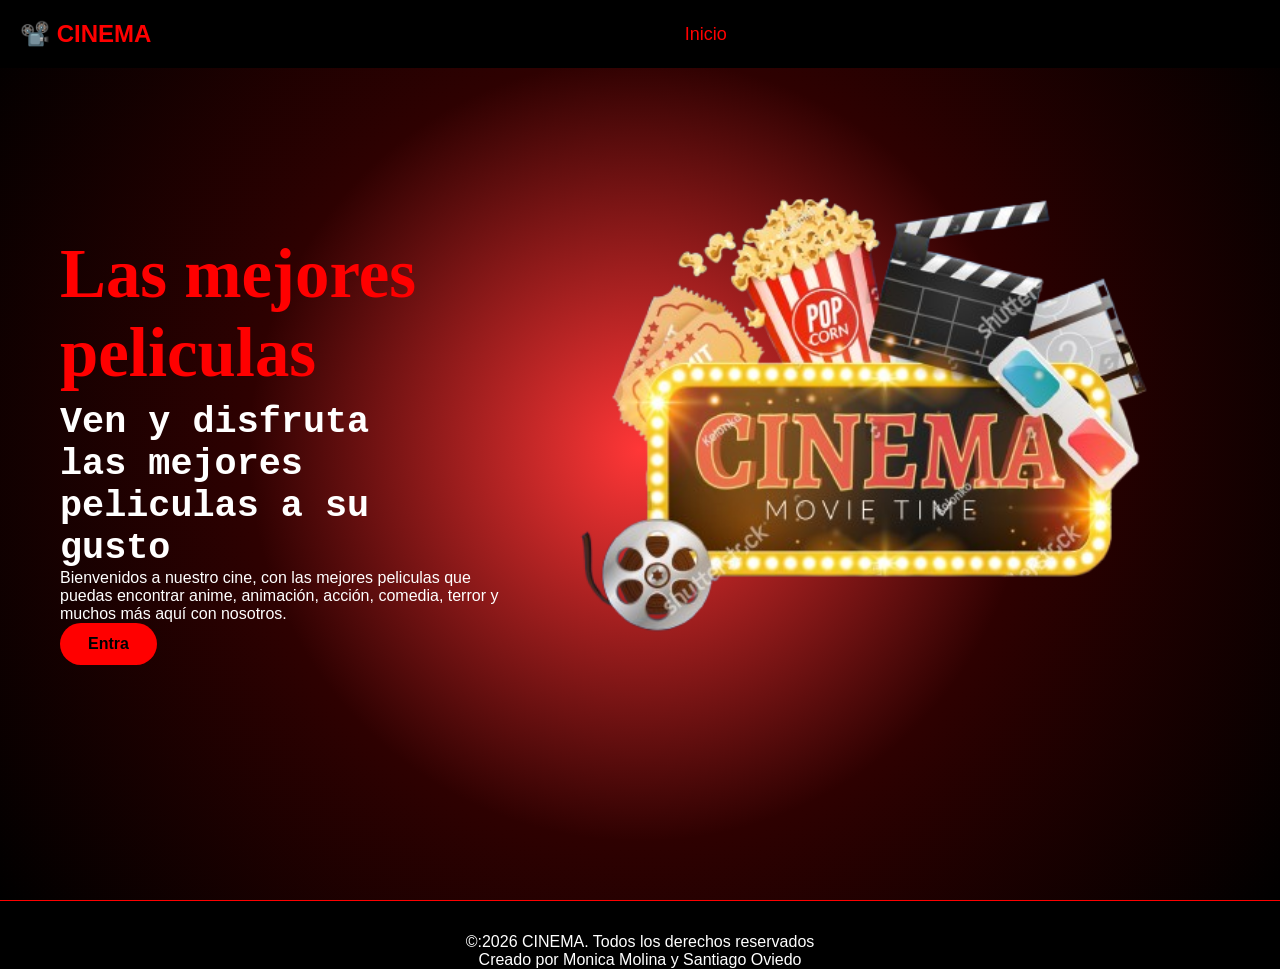
<file: index.html>
<!DOCTYPE html>
<html lang="es">
<head>
    <meta charset="UTF-8">
    <meta name="viewport" content="width=device-width, initial-scale=1.0">
    <title>CINEMA</title>
    <link rel="stylesheet" href="css/index.css">
</head>
<body>
    <header>
        <nav class="navbar">
            <a href="#" class="nav-logo">
                <h2 class="nav-text">📽️ CINEMA</h2>
            </a>
            <ul class="nav-menu">
                <li class="nav-item">
                    <a href="./inicio.html" class="nav-link">Inicio </a>
                </li>
            </ul>
            <div class="nav-actions">
                <a href="./inicio.html" class="nav-login" title="Iniciar sesion"><i class="fa-regular fa-user"></i></a>
                <label for="menu-toggle" class="pelicula">
                    <span></span>
                    <span></span>
                    <span></span>
                </label>
            </div>
        </nav>
    </header>
    <main>
        <section class="hero-section"> 
            <div class="section-content">
                <div class="hero-details">
                    <h2 class="title">Las mejores peliculas</h2>
                    <h3 class="subtitle">
                        Ven y disfruta las mejores peliculas a su gusto 
                    </h3>
                    <p> Bienvenidos a nuestro cine, con las mejores peliculas que puedas encontrar anime, animación, acción, comedia, terror y muchos más aquí con nosotros.</p>
                    <div class="buttons">
                        <a href="./cartelera.html" class="button contact-now">Entra</a>
                    </div>
                </div>
                <div class="hero-image-wrapper">
                    <img src="./img/cine4.png" alt="hero">
                </div>
            </div>
        </section>
        
    </main>    
    <div class="footer-button">
        <p>&copy:2026 CINEMA. Todos los derechos reservados <br>
            Creado por Monica Molina y Santiago Oviedo
        </p>
    </div>         
</body>
</html>
</file>
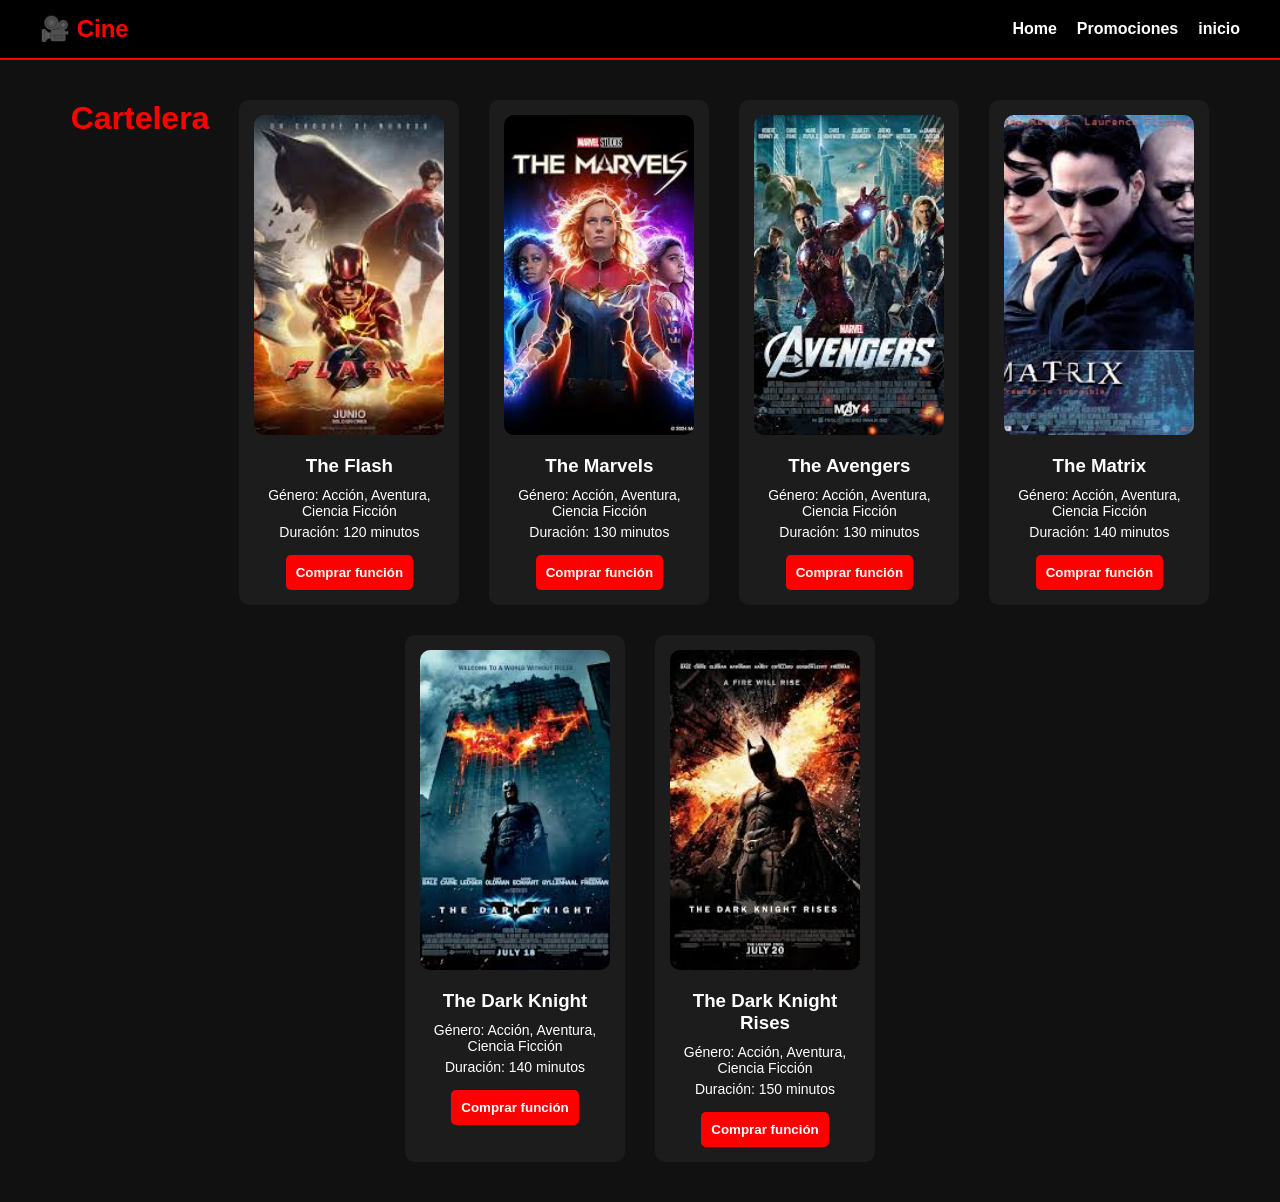
<file: cartelera.html>
<meta charset="UTF-8">
    <meta name="viewport" content="width=device-width, initial-scale=1.0">
    <title>cartelera</title>
    <link rel="stylesheet" href="/css/cartelera.css">
</head>
<body>
    <header>
        <nav class="navbar">
            <div class="logo">
                <h1> 🎥 Cine </h1>   
            </div>
            <ul class="nav-link">
                <li><a href="/index.html">Home</a></li>       
                <li><a href="/promociones.html">Promociones</a></li>
                <li><a href="/inicio.html">inicio</a></li>
            </ul>             
        </nav>
    </header>
    <div id="Cartelera" class="cartelera-menu">
        <h2>Cartelera</h2>
        <div class="cartelera-item">
             <img src="/img/Flash.jpg" alt="The Flash">
            <h3>The Flash</h3>
            <p>Género: Acción, Aventura, Ciencia Ficción</p>
            <p>Duración: 120 minutos</p>
            <button class="button-funcion">Comprar función</button>
        </div>
        <div class="cartelera-item">
            <img src="/img/The Marvels.jpg" alt="The Marvels">
            <h3>The Marvels</h3>
            <p>Género: Acción, Aventura, Ciencia Ficción</p>
            <p>Duración: 130 minutos</p>
            <button class="button-funcion">Comprar función</button>
        </div>
        <div class="cartelera-item">
            <img src="/img/The Avengers.jpg" alt="The Avengers">
            <h3>The Avengers</h3>
            <p>Género: Acción, Aventura, Ciencia Ficción</p>
            <p>Duración: 130 minutos</p>
            <button class="button-funcion">Comprar función</button>
        </div>
        <div class="cartelera-item">
             <img src="/img/Matrix.jpg" alt="The Matrix">
            <h3>The Matrix</h3>
            <p>Género: Acción, Aventura, Ciencia Ficción</p>
            <p>Duración: 140 minutos</p>
            <button class="button-funcion">Comprar función</button>
        </div>
        <div class="cartelera-item">
            <img src="/img/The Dark Knight.jpg" alt="The Dark Knight">
            <h3>The Dark Knight</h3>
            <p>Género: Acción, Aventura, Ciencia Ficción</p>
            <p>Duración: 140 minutos</p>
            <button class="button-funcion">Comprar función</button>
        </div>
         <div class="cartelera-item">
            <img src="/img/The Dark Knight Rises.jpg" alt="The Dark Knight Rises">
            <h3>The Dark Knight Rises</h3>
            <p>Género: Acción, Aventura, Ciencia Ficción</p>
            <p>Duración: 150 minutos</p>
            <button class="button-funcion">Comprar función</button>
        </div>
    </div>
</file>
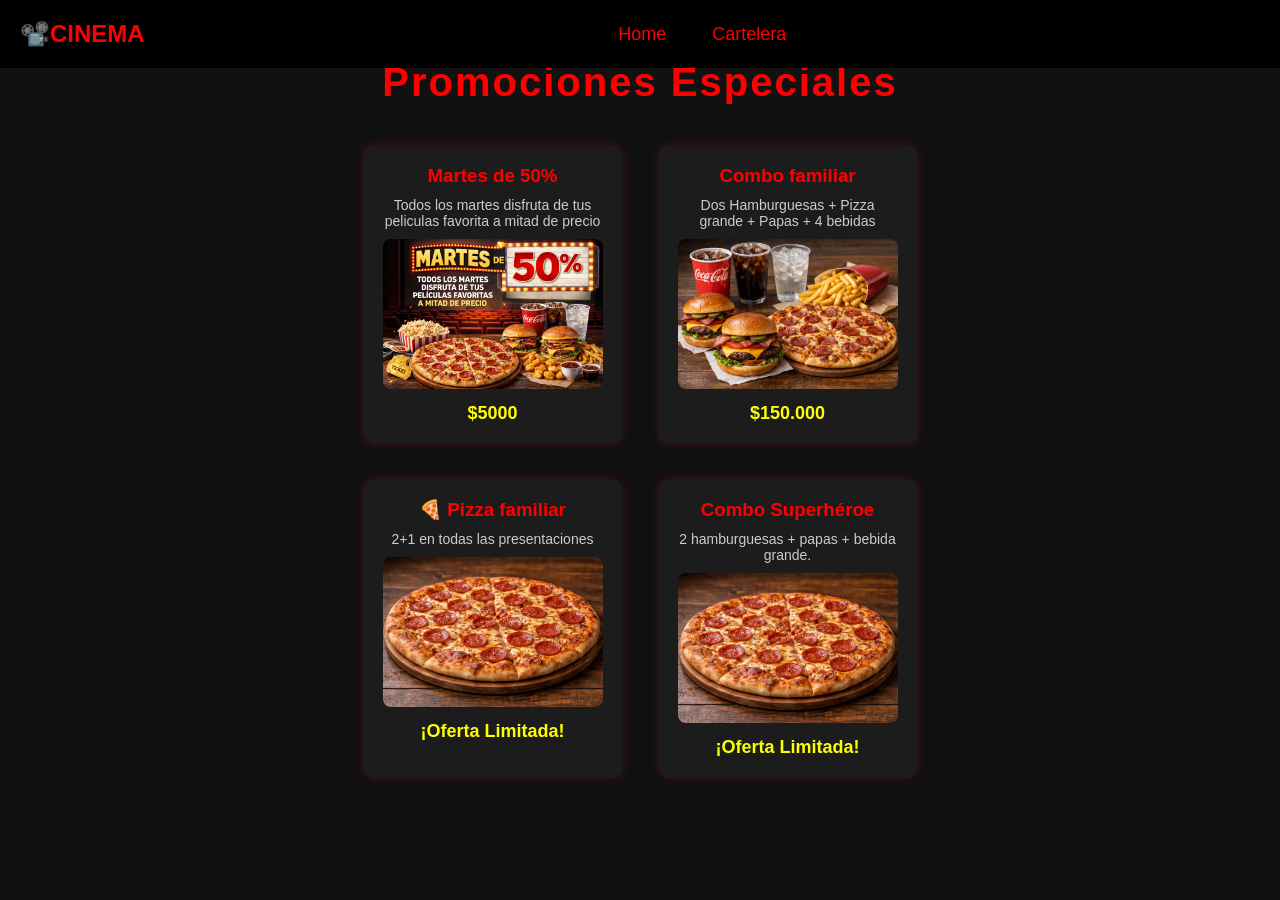
<file: promociones.html>
<!DOCTYPE html>
<html lang="es">
<head>
    <meta charset="UTF-8">
    <meta name="viewport" content="width=device-width, initial-scale=1.0">
    <title>Promociones</title>
    <link rel="stylesheet" href="./css/promociones.css">
</head>
<body>
    <header>
        <nav class="navbar">
            <a href="#" class="nav-logo">
                <h2 class="nav-text">📽️CINEMA</h2>
            </a>
            <ul class="nav-menu">
                <li class="nav-item">
                    <a href="./index.html" class="nav-link"> Home</a>
                </li>
                <li class="nav-item"> 
                    <a href="./cartelera.html" class="nav-link">Cartelera</a>
                </li> 
            </ul><div class="nav-actions">
                <a href="./inicio.html" class="nav-login" title="Iniciar sesion"><i class="fa-regular fa-user"></i></a>
                <label for="menu-toggle" class="pelicula">
                    <span></span>
                    <span></span>
                    <span></span>
                </label>
            </div>
        </nav>
    </header>
    <section id="Promociones" class="promo-section">
       <h2 class="section-title">Promociones Especiales</h2>
       <div class="promo-container">
            <div class="promo-card">
                <h3>Martes de 50%</h3>
                <p>Todos los martes disfruta de tus peliculas favorita a mitad de precio</p>
                <img src="/img/promocionprecio.png" alt="">
                <span class="promo-price">$5000</span>
            </div>
            <div class  ="promo-card">
                <h3>Combo familiar</h3>
                <p>Dos Hamburguesas + Pizza grande + Papas + 4 bebidas</p>
                <img src="/img/Comida 1.png" alt="">
                <span class="promo-price">$150.000</span>
            </div>
            <div class="promo-card">
                <h3>🍕 Pizza familiar</h3>
                <p> 2+1 en todas las presentaciones</p>
                <img src="/img/Comida 2.png" alt="">
                <span class="promo-price">¡Oferta Limitada!</span>
            </div>
            <div class="promo-card">
                <h3>Combo Superhéroe</h3>
                <p> 2 hamburguesas + papas + bebida grande.</p>
                <img src="/img/Comida 2.png" alt="">
                <span class="promo-price">¡Oferta Limitada!</span>
            </div>
    </section>
</body>
</html>
</file>
<file: css/index.css>
:root{
    --neg:#000000;
    --ro:#ff0000;
    --bl: #ffff;
}

*{
    margin: 0;
    padding: 0;
    box-sizing: border-box;
    font-family: "Poppins", sans-serif;
}

button  { cursor: pointer; border: none; background: none; }
img     { width: 100%; }
ul      { list-style: none; }
a      { text-decoration: none; }

header { 
    position: fixed;
    width: 100%;
    z-index: 5;
    background-color: var(--neg);
}

header .navbar { 
    display: flex;
    padding: 20px;
    align-items: center;
    justify-content: space-between;
}

.navbar .nav-logo .nav-text {
    color: var(--ro);
}

.navbar .nav-menu {
    display: flex;
    gap: 10px;
}

.navbar .nav-menu .nav-link {
    padding: 10px 18px;
    color: var(--ro);
    font-size: large;
    border-radius: 50px;
    transition: 0.3s ease;
}
.navbar .nav-menu .nav-link:hover {
    color: var(--neg);
    background-color: var(--bl);
}

.nav-actions {
    display: flex;
    align-items: center;
    gap: 16px;
}
.menu-toggle {
    display: none;
}
.pelicula {
    display: none;
    flex-direction: column;
    gap: 5px;
    cursor: pointer;
    padding: 5px;
}

.pelicula span {
    display:flex;
    width: 25px;
    height: 3px;
    background-color: var(--ro);
    border-radius: 3px;
    transition: transform 0.3s ease, opacity 0.3s ease;
}

/* 3. Animacion X cuando el checkbox esta marcado */
.menu-toggle:checked ~ .nav-menu + .nav-actions .pelicula span:nth-child(1),
.menu-toggle:checked + .nav-menu + .nav-actions .pelicula span:nth-child(1) {
    transform: translateY(8px) rotate(45deg);
}

.menu-toggle:checked ~ .nav-menu + .nav-actions .pelicula span:nth-child(2),
.menu-toggle:checked + .nav-menu + .nav-actions .pelicula span:nth-child(2) {
    opacity: 0;
}

.menu-toggle:checked ~ .nav-menu + .nav-actions .pelicula span:nth-child(3),
.menu-toggle:checked + .nav-menu + .nav-actions .pelicula span:nth-child(3) {
    transform: translateY(-8px) rotate(-45deg);
}


.hero-section {
      background-image: radial-gradient(circle, rgb(255, 55, 55), rgb(46, 1, 1), rgb(0, 0, 0));
}
.hero-section .section-content {
    display:flex;
    align-items: center;
    min-height: 100vh;
    color: var(--bl);
    justify-content: space-between;
    padding: 0 60px;
}

.hero-section .hero-details .title {
    color: var(--ro);
    font-size: 4.3rem;
    font-family: "lobster";
}

.hero-section .hero-details .subtitle {
    margin-top: 8px;
    font-size: 2.3rem;
    max-width: 70%;
    font-family:'Courier New', Courier, monospace;
}

.hero-section .hero-details .description {
    font-size: 1.12rem;
    max-width: 70%;
    margin: 24px 0 40px;
}
.hero-section .hero-details .button {
    padding: 10px 26px;
    background-color: var(--ro);
    color: var(--neg);
    border-radius: 30px;
    border: 2px solid transparent;
    transition: 0.3s ease;
    font-weight: 600;
}

.hero-section .hero-details .buttons {
    display: flex;
    gap: 23px;
}

.hero-section .hero-details .button:hover {
    color:var(--bl);
}

.hero-image-wrapper {
    width: 500%;
    height: 500%;
    max-width: 700px;
    
}

.nav-link { 
    padding: 10px 18px;
    color : var(--bl);
    border-radius: 20px;
    transform: 0.3s ease ;
}


.nav-link:hover {
    color: var(--neg);
    background-color: var(--bl); 
}

.pelicula { 
    display: none;
}
.footer-button{
    text-align: center;
    font-family: 'Franklin Gothic Medium', 'Arial Narrow', Arial, sans-serif;
    color: var(--bl);
    padding-top: 32px;
    border-top: 1px solid #ff0000;
    background-color: var(--neg);

}
@media (max-width: 768px) {
    .pelicula {
        display: flex;
    }

    .navbar .nav-menu { 
        display: none;
        flex-direction: column;
        width: 100%;
    }

    .menu-toggle:checked + .nav-menu {
        display: flex;
    }

    .hero-section .section-content {
        flex-direction: column;
        text-align: center;
        padding: 100px 24px 60px;
    }

}
</file>
<file: css/cartelera.css>
*{
    margin: 0;
    padding: 0;
    box-sizing: border-box;
    font-family: Arial, Helvetica, sans-serif;
}
body{
    background-color: #111;
    color: white;
}
.navbar{
    display: flex;
    justify-content: space-between;
    align-items: center;
    background-color: #000;
    padding: 15px 40px;
    border-bottom: 2px solid red;
}
.logo h1{
    color: red;
}
.nav-link{
    display: flex;
    list-style: none;
    gap: 20px;
}
.nav-link a{
    text-decoration: none;
    color: white;
    font-weight: bold;
    transition: 0.3s;
}
.nav-link a:hover{
    color: red;
}
.cartelera-menu{
    padding: 40px;
    text-align: center;
}
.cartelera-menu h2{
    margin-bottom: 40px;
    font-size: 32px;
    color: red;
}
.cartelera-menu{
    display: flex;
    flex-wrap: wrap;
    justify-content: center;
    gap: 30px;
}
.cartelera-item{
    background-color: #1c1c1c;
    padding: 15px;
    border-radius: 10px;
    width: 220px;
    min-height: 420px;
    transition: transform 0.3s;
}
.cartelera-item:hover{
    transform: scale(1.05);
}
.cartelera-item img{
    width: 100%;
    height: 320px;
    object-fit: cover;
    border-radius: 10px;
    margin-bottom: 10px;
}
.cartelera-item h3{
    margin: 10px 0;
}
.cartelera-item p{
    font-size: 14px;
    margin-bottom: 5px;
}
.button-funcion{
    margin-top: 10px;
    padding: 10px;
    border: none;
    background-color: red;
    color: white;
    font-weight: bold;
    border-radius: 5px;
    cursor: pointer;
    transition: 0.3s;
}
.button-funcion:hover{
    background-color: darkred;
}

.promo-section{
    padding: 50px;
    background-color: #000;
    text-align: center;
}
.section-title{
    font-size: 32px;
    margin-bottom: 30px;
    color: red;
}
.promo-container{
    display: flex;
    justify-content: center;
    gap: 30px;
    flex-wrap: wrap;
}
.promo-card{
    background-color: #1c1c1c;
    padding: 20px;
    border-radius: 10px;
    width: 260px;
    transition: transform 0.3s;
}
.promo-card:hover{
    transform: scale(1.05);
}
.promo-card h3{
    margin-bottom: 10px;
}
.promo-card p{
    margin-bottom: 10px;
}
.promo-card img{
    width: 100%;
    height: 150px;
    object-fit: cover;
    border-radius: 8px;
    margin-bottom: 10px;
}
.promo-price{
    font-weight: bold;
    color: yellow;
    font-size: 18px;
}
</file>
<file: css/promociones.css>
:root{
    --neg:#000000;
    --ro:#ff0000;
    --bl: #ffff;
}

*{
    margin: 0;
    padding: 0;
    box-sizing: border-box;
    font-family: "Poppins", sans-serif;
}

button  { cursor: pointer; border: none; background: none; }
img     { width: 100%; }
ul      { list-style: none; }
a      { text-decoration: none; }

header { 
    position: fixed;
    width: 100%;
    z-index: 5;
    background-color: var(--neg);
}

header .navbar { 
    display: flex;
    padding: 20px;
    align-items: center;
    justify-content: space-between;
}

.navbar .nav-logo .nav-text {
    color: var(--ro);
}

.navbar .nav-menu {
    display: flex;
    gap: 10px;
}

.navbar .nav-menu .nav-link {
    padding: 10px 18px;
    color: var(--ro);
    font-size: large;
    border-radius: 50px;
    transition: 0.3s ease;
}
.navbar .nav-menu .nav-link:hover {
    color: var(--neg);
    background-color: var(--bl);
}

.nav-actions {
    display: flex;
    align-items: center;
    gap: 16px;
}
.menu-toggle {
    display: none;
}
.pelicula {
    display: none;
    flex-direction: column;
    gap: 5px;
    cursor: pointer;
    padding: 5px;
}

.pelicula span {
    display: block;
    width: 25px;
    height: 3px;
    background-color: var(--ro);
    border-radius: 3px;
    transition: transform 0.3s ease, opacity 0.3s ease;
}


/* 3. Animacion X cuando el checkbox esta marcado */
.menu-toggle:checked ~ .nav-menu + .nav-actions .pelicula span:nth-child(1),
.menu-toggle:checked + .nav-menu + .nav-actions .pelicula span:nth-child(1) {
    transform: translateY(8px) rotate(45deg);
}

.menu-toggle:checked ~ .nav-menu + .nav-actions .pelicula span:nth-child(2),
.menu-toggle:checked + .nav-menu + .nav-actions .pelicula span:nth-child(2) {
    opacity: 0;
}

.menu-toggle:checked ~ .nav-menu + .nav-actions .pelicula span:nth-child(3),
.menu-toggle:checked + .nav-menu + .nav-actions .pelicula span:nth-child(3) {
    transform: translateY(-8px) rotate(-45deg);
}
body{
    background-color: #111;
    color: white;
}
/* SECCIÓN */

.promo-section{
padding:60px 20px;
text-align:center;
}

/* TITULO */

.section-title{
font-size:40px;
color:red;
margin-bottom:40px;
letter-spacing:2px;
}

/* CONTENEDOR */

.promo-container{
display:grid;
grid-template-columns:repeat(2,260px);
justify-content:center;
gap:35px;
}

/* TARJETAS */

.promo-card{
background:#1c1c1c;
padding:20px;
border-radius:12px;
transition:0.3s;
box-shadow:0 0 10px rgba(255,0,0,0.2);
}

.promo-card:hover{
transform:scale(1.05);
box-shadow:0 0 20px rgba(255,0,0,0.5);
}

/* IMAGEN */

.promo-card img{
width:100%;
height:150px;
object-fit:cover;
border-radius:8px;
margin-bottom:10px;
}

/* TITULO TARJETA */

.promo-card h3{
margin-bottom:10px;
color:red;
}

/* TEXTO */

.promo-card p{
font-size:14px;
margin-bottom:10px;
color:#ccc;
}

/* PRECIO */

.promo-price{
font-weight:bold;
color:yellow;
font-size:18px;
}
</file>
